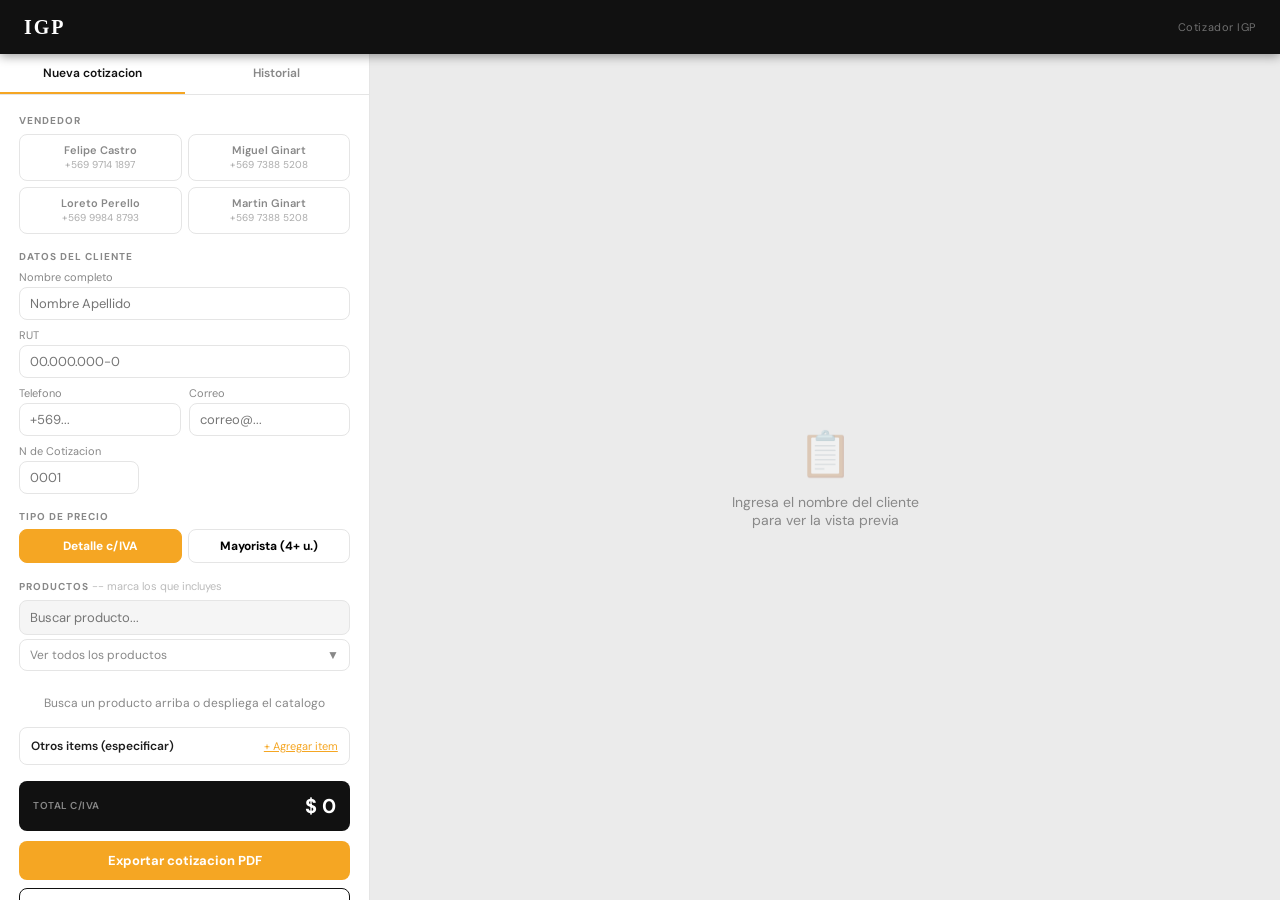
<file: igp/cotizador.html>
<!DOCTYPE html>
<html lang="es">
<head>
<meta charset="UTF-8">
<meta name="viewport" content="width=device-width, initial-scale=1.0">
<title>Cotizador IGP</title>
<link rel="preconnect" href="https://fonts.googleapis.com">
<link href="https://fonts.googleapis.com/css2?family=Playfair+Display:wght@700;800&family=DM+Sans:wght@400;500;600;700&display=swap" rel="stylesheet">
<style>
*,*::before,*::after{box-sizing:border-box;margin:0;padding:0}
:root{--or:#F5A623;--or2:#d4891a;--orl:#fff8ee;--bk:#111;--gray:#f5f5f5;--bd:#e5e5e5;--text:#1c1c1c;--mu:#888;--rad:8px}
body{font-family:'DM Sans',sans-serif;background:#ebebeb;color:var(--text);min-height:100vh;font-size:13px}
.topbar{background:var(--bk);height:54px;padding:0 1.5rem;display:flex;align-items:center;justify-content:space-between;position:sticky;top:0;z-index:100;box-shadow:0 2px 10px rgba(0,0,0,.4)}
.tlogo{font-family:serif;font-size:20px;font-weight:800;color:white;letter-spacing:2px}
.tsub{font-size:11px;color:rgba(255,255,255,.4);letter-spacing:.05em}
.app{display:grid;grid-template-columns:370px 1fr;min-height:calc(100vh - 54px)}
.sidebar{background:white;border-right:1px solid var(--bd);display:flex;flex-direction:column;max-height:calc(100vh - 54px)}
.tabs{display:flex;border-bottom:1px solid var(--bd);flex-shrink:0}
.tbtn{flex:1;padding:11px 0;font-size:12px;font-weight:600;color:var(--mu);cursor:pointer;background:none;border:none;border-bottom:2px solid transparent;font-family:inherit;transition:all .15s}
.tbtn.on{color:var(--bk);border-bottom-color:var(--or)}
.sb{padding:1.2rem;overflow-y:auto;flex:1}
.lbl{font-size:10px;font-weight:700;letter-spacing:.1em;text-transform:uppercase;color:var(--mu);margin:1rem 0 .4rem}
.lbl:first-child{margin-top:0}
.fld{margin-bottom:8px}
.fld label{font-size:11px;color:var(--mu);display:block;margin-bottom:3px}
.fld input,.fld select{width:100%;padding:7px 10px;border:1px solid var(--bd);border-radius:var(--rad);font-size:13px;color:var(--text);outline:none;background:white;font-family:inherit}
.fld input:focus,.fld select:focus{border-color:var(--or)}
.fld2{display:grid;grid-template-columns:1fr 1fr;gap:8px}
.sgrid{display:grid;grid-template-columns:1fr 1fr;gap:6px}
.sbtn{padding:8px 6px;border:1px solid var(--bd);border-radius:var(--rad);font-size:11px;font-weight:600;color:var(--mu);cursor:pointer;background:white;text-align:center;line-height:1.4;transition:all .15s;font-family:inherit}
.sbtn.on{border-color:var(--or);background:var(--orl);color:var(--bk)}
.sbtn small{font-size:10px;font-weight:400;display:block;opacity:.7}
.ptog{display:flex;gap:6px}
.ptbtn{flex:1;padding:8px;border:1.5px solid var(--bd);border-radius:var(--rad);font-size:12px;font-weight:700;cursor:pointer;background:white;font-family:inherit;transition:all .15s}
.ptbtn.on{border-color:var(--or);background:var(--or);color:white}
.psrch{width:100%;padding:8px 10px;border:1px solid var(--bd);border-radius:var(--rad);font-size:13px;outline:none;font-family:inherit;background:var(--gray);margin-bottom:4px}
.psrch:focus{border-color:var(--or);background:white}
.pshow-all{width:100%;padding:7px 10px;background:transparent;border:1px solid var(--bd);border-radius:var(--rad);font-size:12px;color:var(--mu);cursor:pointer;font-family:inherit;display:flex;align-items:center;justify-content:space-between;margin-bottom:8px;transition:all .15s}
.pshow-all:hover{border-color:var(--or);color:var(--or)}
.pshow-all .arr{transition:transform .2s}
.pshow-all.open .arr{transform:rotate(180deg)}
.psrch-empty{font-size:12px;color:var(--mu);text-align:center;padding:1rem 0}
.pcart-header{font-size:10px;font-weight:700;letter-spacing:.08em;text-transform:uppercase;color:var(--mu);margin:4px 0 6px;padding-bottom:4px;border-bottom:1px solid var(--bd)}
.pcard{border:1px solid var(--bd);border-radius:var(--rad);padding:9px 11px;margin-bottom:6px;background:white}
.pcard.on{border-color:var(--or);background:var(--orl)}
.ptop{display:flex;align-items:flex-start;gap:8px;cursor:pointer}
.pchk{width:17px;height:17px;flex-shrink:0;margin-top:1px;border:1.5px solid #ccc;border-radius:4px;background:white;display:flex;align-items:center;justify-content:center}
.pcard.on .pchk{background:var(--or);border-color:var(--or)}
.pm{display:none}.pcard.on .pm{display:block}
.pname{font-size:12px;font-weight:600;flex:1;line-height:1.35}
.psku{font-size:10px;color:var(--mu);margin-top:1px}
.ppr{text-align:right;white-space:nowrap}
.ppr-m{font-size:12px;font-weight:700}
.ppr-a{font-size:10px;color:var(--mu);text-decoration:line-through}
.pqrow{display:flex;align-items:center;gap:8px;margin-top:8px;padding-top:8px;border-top:1px solid var(--bd)}
.pqlbl{font-size:11px;color:var(--mu)}
.qctrl{display:flex;align-items:center;gap:6px}
.qbtn{width:24px;height:24px;border-radius:50%;border:1px solid var(--bd);background:white;cursor:pointer;font-size:15px;font-weight:700;display:flex;align-items:center;justify-content:center;color:var(--bk);font-family:inherit}
.qbtn:hover{background:var(--gray)}
.qnum{font-size:13px;font-weight:700;min-width:20px;text-align:center}
.ntog{font-size:11px;color:var(--or);cursor:pointer;margin-left:auto;text-decoration:underline}
.ni{width:100%;margin-top:6px;padding:5px 8px;border:1px solid var(--bd);border-radius:5px;font-size:11px;font-family:inherit;outline:none;resize:none}
.ni:focus{border-color:var(--or)}
.obox{border:1px solid var(--bd);border-radius:var(--rad);padding:10px 11px;margin-bottom:6px;background:white}
.obox.on{border-color:var(--or);background:var(--orl)}
.otop{display:flex;align-items:center;gap:8px}
.oitems{margin-top:8px;display:flex;flex-direction:column;gap:6px}
.oitem{display:grid;grid-template-columns:1fr 100px 28px;gap:6px;align-items:center}
.oitem input{padding:6px 9px;border:1px solid var(--bd);border-radius:5px;font-size:12px;font-family:inherit;outline:none;background:white;width:100%}
.oitem input:focus{border-color:var(--or)}
.oadd{width:100%;margin-top:6px;padding:7px;background:transparent;border:1px dashed var(--bd);border-radius:5px;font-size:12px;color:var(--mu);cursor:pointer;font-family:inherit;transition:all .15s}
.oadd:hover{border-color:var(--or);color:var(--or);background:var(--orl)}
.odel{width:28px;height:28px;border-radius:50%;border:1px solid var(--bd);background:white;cursor:pointer;font-size:16px;color:#ccc;display:flex;align-items:center;justify-content:center;font-family:inherit;flex-shrink:0}
.odel:hover{border-color:#c0392b;color:#c0392b;background:#fdecea}
.tbar{background:var(--bk);border-radius:var(--rad);padding:12px 14px;margin-top:1rem;display:flex;justify-content:space-between;align-items:center}
.tlbl{font-size:10px;color:rgba(255,255,255,.5);font-weight:600;text-transform:uppercase;letter-spacing:.05em}
.tval{font-size:20px;font-weight:700;color:white}
.abtns{display:flex;flex-direction:column;gap:8px;margin-top:10px}
.bexp{width:100%;padding:11px;background:var(--or);color:white;border:none;border-radius:var(--rad);font-size:13px;font-weight:700;cursor:pointer;font-family:inherit}
.bexp:hover{background:var(--or2)}
.bmail{width:100%;padding:9px;background:white;color:var(--bk);border:1.5px solid var(--bk);border-radius:var(--rad);font-size:12px;font-weight:600;cursor:pointer;font-family:inherit}
.bmail:hover{background:var(--gray)}
.hsrch{width:100%;padding:8px 10px;border:1px solid var(--bd);border-radius:var(--rad);font-size:13px;outline:none;font-family:inherit;background:var(--gray);margin-bottom:8px}
.hsrch:focus{border-color:var(--or);background:white}
.hct{font-size:11px;color:var(--mu);margin-bottom:8px}
.hitem{border:1px solid var(--bd);border-radius:var(--rad);padding:9px 11px;margin-bottom:6px;background:white;display:flex;align-items:flex-start;justify-content:space-between;gap:8px}
.hname{font-size:13px;font-weight:600}
.hmeta{font-size:11px;color:var(--mu);margin-top:2px}
.hdel{background:none;border:none;cursor:pointer;color:#ccc;font-size:15px}
.hdel:hover{color:#c0392b}
.hempty{font-size:13px;color:var(--mu);text-align:center;padding:2rem 0;line-height:1.8}
.hl{background:#ffe082;border-radius:2px;padding:0 1px}
.mov{position:fixed;inset:0;background:rgba(0,0,0,.45);display:flex;align-items:center;justify-content:center;z-index:9999}
.mcard{background:white;border-radius:10px;padding:1.5rem;width:320px;box-shadow:0 8px 32px rgba(0,0,0,.2)}
.mtit{font-size:14px;font-weight:700;margin-bottom:6px}
.msub{font-size:12px;color:#666;margin-bottom:12px;line-height:1.5}
.mi{width:100%;padding:8px 10px;border:1.5px solid var(--bd);border-radius:6px;font-size:13px;outline:none;margin-bottom:12px;font-family:inherit}
.mi:focus{border-color:#c0392b}
.mbtns{display:flex;gap:8px;justify-content:flex-end}
.mcan{padding:7px 16px;border:1px solid var(--bd);border-radius:6px;font-size:12px;font-weight:600;cursor:pointer;background:var(--gray);font-family:inherit}
.mdel{padding:7px 16px;border:none;border-radius:6px;font-size:12px;font-weight:600;background:#c0392b;color:white;opacity:.4;cursor:not-allowed;font-family:inherit}
.mdel.rdy{opacity:1;cursor:pointer}
.pv{padding:1.75rem;overflow-y:auto;background:#ebebeb}
.pvempty{display:flex;flex-direction:column;align-items:center;justify-content:center;height:100%;min-height:400px;color:var(--mu)}
.pvempty-i{font-size:44px;opacity:.3;margin-bottom:10px}
.qs{background:white;border-radius:10px;padding:2rem 2.2rem;max-width:700px;margin:0 auto;box-shadow:0 4px 20px rgba(0,0,0,.08);font-size:12px;font-family:'DM Sans',Arial,sans-serif}
.qs-hdr{display:flex;justify-content:space-between;align-items:flex-start;margin-bottom:16px;border-bottom:2px solid var(--bk);padding-bottom:12px}
.qs-logo{height:34px;width:auto;display:block}
.qs-co{font-size:10px;color:var(--mu);margin-top:4px;line-height:1.6}
.qs-exl{font-size:9px;color:#aaa;text-transform:uppercase;letter-spacing:.06em;margin-top:5px}
.qs-exi{font-size:10px;color:#555;line-height:1.5}
.qs-rt{text-align:right}
.qs-tit{font-family:'Playfair Display',serif;font-size:26px;font-weight:800;color:var(--bk)}
.qs-met{font-size:10px;color:#555;margin-top:5px;line-height:1.9}
.qs-cn{font-size:13px;font-weight:700;margin-bottom:3px}
.qs-cr{font-size:11px;color:#444;margin:1px 0}
.qs-dv{border:none;border-top:1px solid #eee;margin:10px 0}
.qs-badge{display:inline-block;background:var(--or);color:white;font-size:10px;font-weight:700;padding:2px 10px;border-radius:20px;margin-bottom:10px;text-transform:uppercase;letter-spacing:.05em}
.qs-tbl{width:100%;border-collapse:collapse;margin-bottom:14px;font-size:11px}
.qs-tbl thead tr{background:var(--bk)}
.qs-tbl thead th{color:white;padding:8px 10px;text-align:left;font-weight:700;font-size:11px}
.qs-tbl thead th:last-child{text-align:right}
.qs-tbl tbody tr{border-bottom:1px solid #eee}
.qs-tbl tbody td{padding:8px 10px;vertical-align:top}
.qs-tbl tbody td:last-child{text-align:right;font-weight:700}
.qs-in{font-weight:700;font-size:12px}
.qs-is{font-size:10px;color:var(--mu);margin-top:1px}
.qs-ino{font-size:10px;color:#888;margin-top:2px;font-style:italic}
.qs-tr td{background:var(--gray);font-weight:800;font-size:13px;padding:8px 10px}
.qs-tr td:last-child{text-align:right}
.qs-bar{background:var(--bk);border-radius:6px;padding:10px 14px;margin-top:12px;display:flex;justify-content:space-between;align-items:center}
.qs-bar span{font-size:10px;color:rgba(255,255,255,.7)}
.qs-bar strong{color:var(--or)}
.qs-tf{background:#f5f5f5;border-left:3px solid var(--or);padding:10px 14px;margin-top:10px;font-size:10px;color:#333;line-height:1.8}
.qs-tf strong{font-size:11px;color:#111;display:block;margin-bottom:4px}
.qs-tf em{color:#888}
.qs-ft{border-top:1px solid #eee;padding-top:8px;margin-top:10px;display:flex;justify-content:space-between;font-size:10px;color:#aaa}
@media(max-width:800px){.app{grid-template-columns:1fr}.sidebar{max-height:none}}
</style>
</head>
<body>
<div class="topbar">
  <span class="tlogo">IGP</span>
  <span class="tsub">Cotizador IGP</span>
</div>
<div class="app">
  <div class="sidebar">
    <div class="tabs">
      <button class="tbtn on" id="tabC" onclick="switchTab('c')">Nueva cotizacion</button>
      <button class="tbtn" id="tabH" onclick="switchTab('h')">Historial</button>
    </div>
    <div class="sb" id="viewC">
      <div class="lbl">Vendedor</div>
      <div class="sgrid" id="sgrid"></div>
      <div class="lbl">Datos del cliente</div>
      <div class="fld"><label>Nombre completo</label><input type="text" id="fN" placeholder="Nombre Apellido" oninput="render()"></div>
      <div class="fld"><label>RUT</label><input type="text" id="fR" placeholder="00.000.000-0" maxlength="12" oninput="fmtRut(this)"></div>
      <div class="fld2">
        <div class="fld"><label>Telefono</label><input type="text" id="fT" placeholder="+569..." oninput="render()"></div>
        <div class="fld"><label>Correo</label><input type="text" id="fE" placeholder="correo@..." oninput="render()"></div>
      </div>
      <div class="fld"><label>N de Cotizacion</label><input type="text" id="fNr" placeholder="0001" oninput="render()" style="width:120px"></div>
      <div class="lbl">Tipo de precio</div>
      <div class="ptog">
        <button class="ptbtn on" id="ptD" onclick="setPT('D')">Detalle c/IVA</button>
        <button class="ptbtn" id="ptM" onclick="setPT('M')">Mayorista (4+ u.)</button>
      </div>
      <div class="lbl">Productos <span style="font-size:11px;font-weight:400;text-transform:none;letter-spacing:0;color:#bbb">-- marca los que incluyes</span></div>
      <input class="psrch" type="text" id="ps" placeholder="Buscar producto..." oninput="renderProds()">
      <button class="pshow-all" id="showAllBtn" onclick="toggleShowAll()">
        <span id="showAllLbl">Ver todos los productos</span>
        <span class="arr">&#9660;</span>
      </button>
      <div id="pl"></div>
      <div class="tbar">
        <span class="tlbl">Total c/IVA</span>
        <span class="tval" id="tv">$ 0</span>
      </div>
      <div class="abtns">
        <button class="bexp" onclick="exportPDF()">Exportar cotizacion PDF</button>
        <button class="bmail" onclick="sendMail()">Enviar por correo</button>
      </div>
    </div>
    <div class="sb" id="viewH" style="display:none">
      <input class="hsrch" type="text" id="hs" placeholder="Buscar por nombre o numero..." oninput="filterH()">
      <div class="hct" id="hct"></div>
      <div id="hlist"></div>
    </div>
  </div>
  <div class="pv">
    <div class="pvempty" id="pve">
      <div class="pvempty-i">&#128203;</div>
      <div style="font-size:14px;text-align:center">Ingresa el nombre del cliente<br>para ver la vista previa</div>
    </div>
    <div id="pvs" style="display:none"></div>
  </div>
</div>
<script>
var SELLERS=[
  {id:"fc",name:"Felipe Castro", phone:"+569 9714 1897",email:"fcastro@carrosvikingos.cl"},
  {id:"mg",name:"Miguel Ginart", phone:"+569 7388 5208",email:"mginart@carrosvikingos.cl"},
  {id:"lp",name:"Loreto Perello",phone:"+569 9984 8793",email:"lperello@carrosvikingos.cl"},
  {id:"mj",name:"Martin Ginart", phone:"+569 7388 5208",email:"mdommenico@gmail.com"}
];
var CO={name:"Importadora y Comercializadora IGP",phones:"+569 7388 5208 | +569 9714 1897",email:"info@igepe.com",web:"www.igepe.com"};
var PRODS=[
  {id:"p01",sku:"FT005",name:"Varilla de soporte de 300 Lbs (136,07 kg)",d:24000,m:18000},
  {id:"p02",sku:"FT004a",name:"Pata plana de 1.200 Lbs (540,31 kg)",d:45000,m:35000},
  {id:"p03",sku:"FT001",name:"Pata plana de 2.000 Lbs (907,18 kg)",d:50000,m:42000},
  {id:"p04",sku:"FT003",name:"Soporte con rueda 1.500 Lbs (680,38 kg)",d:60000,m:41000},
  {id:"p05",sku:"FT004b",name:"Soporte con doble rueda 2.000 Lbs (907,18 kg)",d:56000,m:52000},
  {id:"p06",sku:"FTV08",name:"Ventilador / Extractor de 20 cm",d:42000,m:38000},
  {id:"p07",sku:"EI008",name:"Extractor Industrial de 8 pulgadas 200mm",d:42000,m:32000},
  {id:"p08",sku:"EI010",name:"Extractor Industrial de 10 pulgadas 250mm",d:59000,m:49000},
  {id:"p09",sku:"FT006",name:"Pasador grande con resorte 12 x 225 mm",d:7000,m:3900},
  {id:"p10",sku:"FT007",name:"Cerrojo de Seguridad 20 cm Acero Inoxidable",d:4800,m:3000},
  {id:"p11",sku:"FT011",name:"Mano de acople 2 x 2 3500 lbs (1587,57 kg)",d:16000,m:12900},
  {id:"p12",sku:"FT010",name:"Mano de acople 2 x 3 3500 lbs (1587,57 kg)",d:22000,m:14900},
  {id:"p13",sku:"FT018",name:"Luces senaléticas rojas unidad 10 LED 12V",d:2000,m:1000},
  {id:"p14",sku:"FT019",name:"Luces senaléticas grandes el par 33 LED 24V",d:15000,m:8500},
  {id:"p15",sku:"",name:"Luz de patente",d:3500,m:2800},
  {id:"p16",sku:"FT012",name:"Macho y hembra enchufe de 7 pines 12V",d:9990,m:6000},
  {id:"p17",sku:"FT015",name:"Cintas impermeables 10 cm x 5 m x 0.8 mm",d:7000,m:4500},
  {id:"p18",sku:"FT014",name:"Cintas impermeables 10 cm x 5 m x 1.0 mm",d:9000,m:5500},
  {id:"p19",sku:"FT020",name:"Taladro Lithium Electric Tool - LHON",d:60000,m:35000},
  {id:"p20",sku:"FT021",name:"Remachadora neumatica",d:70000,m:65000},
  {id:"p21",sku:"FT500N",name:"Varilla hidraulica bombin 500N 80 cm",d:45000,m:40000},
  {id:"p22",sku:"FT400N",name:"Varilla hidraulica bombin 500N 45 cm",d:25000,m:20000},
  {id:"p23",sku:"FT180N",name:"Varilla hidraulica bombin 180N 60 cm",d:35000,m:30000},
  {id:"p24",sku:"0000",name:"Chapa de acero puerta Camper",d:22000,m:20000},
  {id:"p25",sku:"FT023",name:"Enganche americano 2 pulgadas",d:21990,m:18990},
  {id:"p26",sku:"FT1345",name:"Llanta Blanca Americana R13x4.5 4-100",d:42000,m:38000},
];

var seller=null,pt="D",cart={},otroItems=[],delTs=null,showAll=false;
var LOGO="[data-uri]";


function clp(n){return "$ "+Math.max(0,n).toLocaleString("es-CL");}
function gv(id){var e=document.getElementById(id);return e?e.value.trim():"";}
function gpr(p,qty){var q=qty||1;if(pt==="M")return p.m;if(q>=4)return p.m;return p.d;}
function getTotal(){
  var t=0;
  for(var i=0;i<PRODS.length;i++){var p=PRODS[i];if(cart[p.id]){var q=cart[p.id].qty||1;t+=gpr(p,q)*q;}}
  for(var j=0;j<otroItems.length;j++){if(otroItems[j].price>0)t+=otroItems[j].price;}
  return t;
}
function chkSVG(){return '<svg class="pm" width="10" height="10" viewBox="0 0 10 10" fill="none"><path d="M2 5l2.5 2.5L8 3" stroke="white" stroke-width="1.8" stroke-linecap="round" stroke-linejoin="round"/></svg>';}

function switchTab(t){
  document.getElementById("viewC").style.display=t==="c"?"block":"none";
  document.getElementById("viewH").style.display=t==="h"?"block":"none";
  document.getElementById("tabC").className="tbtn"+(t==="c"?" on":"");
  document.getElementById("tabH").className="tbtn"+(t==="h"?" on":"");
  if(t==="h")renderH();
}

function renderSellers(){
  var el=document.getElementById("sgrid");if(!el)return;
  var h="";
  for(var i=0;i<SELLERS.length;i++){
    var s=SELLERS[i];var on=(seller&&seller.id===s.id)?" on":"";
    h+='<button class="sbtn'+on+'" onclick="setSeller(\''+s.id+'\')">'+s.name+'<small>'+s.phone+"</small></button>";
  }
  el.innerHTML=h;
}
function setSeller(id){seller=null;for(var i=0;i<SELLERS.length;i++){if(SELLERS[i].id===id){seller=SELLERS[i];break;}}renderSellers();render();}
function setPT(t){pt=t;document.getElementById("ptD").className="ptbtn"+(t==="D"?" on":"");document.getElementById("ptM").className="ptbtn"+(t==="M"?" on":"");renderProds();render();}

function toggleShowAll(){
  showAll=!showAll;
  var btn=document.getElementById("showAllBtn");
  var lbl=document.getElementById("showAllLbl");
  if(btn)btn.className="pshow-all"+(showAll?" open":"");
  if(lbl)lbl.textContent=showAll?"Ocultar productos":"Ver todos los productos";
  var ps=document.getElementById("ps");if(ps)ps.value="";
  renderProds();
}

function renderProds(){
  var el=document.getElementById("pl");if(!el)return;
  var q=(gv("ps")||"").toLowerCase();
  var inCartIds=Object.keys(cart);
  var hasCart=inCartIds.length>0;
  var showSearch=q.length>0;
  var h="";
  if(hasCart&&!showSearch){
    var cartProds=PRODS.filter(function(p){return cart[p.id];});
    if(cartProds.length>0) h+='<div class="pcart-header">Productos seleccionados</div>';
  }
  for(var i=0;i<PRODS.length;i++){
    var p=PRODS[i];
    var ic=!!cart[p.id];
    if(showSearch){if(p.name.toLowerCase().indexOf(q)===-1&&p.sku.toLowerCase().indexOf(q)===-1)continue;}
    else if(showAll){}
    else{if(!ic)continue;}
    var qty=ic?(cart[p.id].qty||1):1;
    var note=ic?(cart[p.id].note||""):"";
    var sn=ic&&cart[p.id].showNote;
    var pr=gpr(p,ic?qty:1);
    var alt=pt==="D"?p.m:p.d;
    var al=(pt==="D"?"Mayorista: ":"Detalle: ")+clp(alt);
    var autoM=ic&&qty>=4&&pt==="D";
    var mBadge=autoM?'<span style="font-size:9px;font-weight:700;background:var(--or);color:white;padding:1px 5px;border-radius:10px;margin-left:4px;">Mayorista</span>':"";
    h+='<div class="pcard'+(ic?' on':'')+'">';
    h+='<div class="ptop" onclick="toggleP(\''+p.id+'\')"><div class="pchk">'+chkSVG()+"</div>";
    h+='<div style="flex:1"><div class="pname">'+p.name+"</div>"+(p.sku?'<div class="psku">SKU: '+p.sku+"</div>":"")+"</div>";
    h+='<div class="ppr"><div class="ppr-m">'+clp(pr)+mBadge+'</div><div class="ppr-a">'+al+"</div></div></div>";
    if(ic){
      h+='<div class="pqrow"><span class="pqlbl">Cantidad:</span>';
      h+='<div class="qctrl"><button class="qbtn" onclick="chgQty(\''+p.id+'\',-1)">&minus;</button><span class="qnum">'+qty+'</span><button class="qbtn" onclick="chgQty(\''+p.id+'\',1)">+</button></div>';
      h+='<span class="ntog" onclick="togNote(\''+p.id+'\')">'+(sn?"Ocultar nota":"+ Nota")+"</span></div>";
      if(sn)h+='<textarea class="ni" rows="2" placeholder="Nota opcional..." oninput="setNote(\''+p.id+'\',this.value)">'+note+"</textarea>";
    }
    h+="</div>";
  }
  if(!showSearch&&!showAll&&!hasCart) h+='<div class="psrch-empty">Busca un producto arriba o despliega el catalogo</div>';
  else if(showSearch&&h==='<div class="pcart-header">Productos seleccionados</div>'||showSearch&&h==="") h+='<div class="psrch-empty">Sin resultados para "'+q+'"</div>';
  // Otros items
  var hasItems=otroItems.length>0;
  var om=hasItems?" on":"";
  h+='<div class="obox'+om+'"><div class="otop" onclick="addOtroItem()" style="justify-content:space-between;cursor:pointer">';
  h+='<span class="pname">Otros items (especificar)</span>';
  h+='<span style="font-size:11px;color:var(--or);text-decoration:underline">+ Agregar item</span></div>';
  if(otroItems.length>0){
    h+='<div class="oitems">';
    for(var oi=0;oi<otroItems.length;oi++){
      var oItem=otroItems[oi];
      h+='<div class="oitem">';
      h+='<input type="text" value="'+oItem.name.replace(/"/g,"&quot;")+'" placeholder="Nombre del item" oninput="setOtroName('+oi+',this.value)">';
      h+='<input type="text" value="'+(oItem.price>0?"$ "+oItem.price.toLocaleString("es-CL"):"")+'" placeholder="$ valor" oninput="setOtroPrice('+oi+',this.value)">';
      h+='<button class="odel" onclick="delOtroItem('+oi+')" title="Eliminar">&#10005;</button>';
      h+="</div>";
    }
    h+="</div>";
  }
  h+="</div>";
  el.innerHTML=h;
  var tv=document.getElementById("tv");if(tv)tv.textContent=clp(getTotal());
}

function toggleP(id){if(cart[id]){delete cart[id];}else{cart[id]={qty:1,note:"",showNote:false};}renderProds();render();}
function chgQty(id,d){if(!cart[id])return;cart[id].qty=Math.max(1,(cart[id].qty||1)+d);renderProds();render();}
function togNote(id){if(!cart[id])return;cart[id].showNote=!cart[id].showNote;renderProds();}
function setNote(id,v){if(!cart[id])return;cart[id].note=v;render();}
function addOtroItem(){otroItems.push({name:"",price:0});renderProds();render();}
function delOtroItem(i){otroItems.splice(i,1);renderProds();render();}
function setOtroName(i,v){if(otroItems[i]!==undefined)otroItems[i].name=v;render();}
function setOtroPrice(i,val){var r=val.replace(/[^0-9]/g,"");if(otroItems[i]!==undefined)otroItems[i].price=r?parseInt(r,10):0;render();}
function fmtRut(input){
  var v=input.value.replace(/[^0-9kK]/g,"").toUpperCase();
  if(!v.length){input.value="";render();return;}
  var dv=v.slice(-1),num=v.slice(0,-1);
  if(!num.length){input.value=dv;render();return;}
  var f="",c=0;
  for(var i=num.length-1;i>=0;i--){f=num[i]+f;c++;if(c%3===0&&i!==0)f="."+f;}
  input.value=f+"-"+dv;render();
}

function buildRows(){
  var rows="";
  for(var i=0;i<PRODS.length;i++){
    var p=PRODS[i];if(!cart[p.id])continue;
    var qty=cart[p.id].qty||1,note=cart[p.id].note||"",pr=gpr(p,qty);
    var autoM=qty>=4&&pt==="D";
    var prLbl=clp(pr)+(autoM?" (mayorista)":"");
    rows+="<tr>";
    rows+='<td style="text-align:center;color:#888">'+qty+"</td>";
    rows+="<td><div class='qs-in'>"+p.name+"</div>"+(p.sku?"<div class='qs-is'>SKU: "+p.sku+"</div>":"")+(note?"<div class='qs-ino'>"+note+"</div>":"")+"</td>";
    rows+="<td>"+prLbl+"</td><td>"+clp(pr*qty)+"</td></tr>";
  }
  for(var oi=0;oi<otroItems.length;oi++){
    var oIt=otroItems[oi];if(!oIt.price)continue;
    var oN=oIt.name||"Item personalizado";
    rows+='<tr><td style="text-align:center;color:#888">1</td><td><div class="qs-in">'+oN+"</div></td><td>"+clp(oIt.price)+"</td><td>"+clp(oIt.price)+"</td></tr>";
  }
  if(!rows)rows='<tr><td colspan="4" style="text-align:center;color:#bbb;padding:16px">Selecciona al menos un producto</td></tr>';
  return rows;
}

function buildQS(){
  var nb=gv("fN")||"--",rut=gv("fR")||"--",tel=gv("fT")||"--";
  var em=gv("fE")||"--",nr=gv("fNr")||"--";
  var date=new Date().toLocaleDateString("es-CL"),tot=getTotal();
  var sH=seller?'<div class="qs-exl">EJECUTIVO</div><div class="qs-exi"><strong>'+seller.name+"</strong><br>"+seller.phone+"<br>"+seller.email+"</div>":"";
  var rows=buildRows();
  var logoH=LOGO?'<img class="qs-logo" src="'+LOGO+'" alt="IGP">':"";
  return '<div class="qs">'
    +'<div class="qs-hdr"><div>'+logoH+'<div class="qs-co">'+CO.name+(seller?"<br>"+seller.phone:"")+"</div>"+sH+"</div>"
    +'<div class="qs-rt"><div class="qs-tit">Cotizacion</div><div class="qs-met"><strong>Fecha:</strong> '+date+"<br><strong>N:</strong> "+nr+"</div></div></div>"
    +'<div class="qs-cn">'+nb+'</div><div class="qs-cr">RUT: '+rut+'</div><div class="qs-cr">'+tel+" | "+em+"</div>"
    +'<hr class="qs-dv"><span class="qs-badge">'+(pt==="D"?"Precio detalle c/IVA":"Precio mayorista c/IVA")+"</span>"
    +'<table class="qs-tbl"><thead><tr><th style="width:40px;text-align:center">Cant.</th><th>Producto</th><th style="width:110px">P. Unitario</th><th style="width:110px;text-align:right">Subtotal</th></tr></thead><tbody>'+rows+'</tbody></table>'
    +'<div style="flex:1"></div>'
    +'<table class="qs-tbl" style="margin-bottom:0"><tbody><tr class="qs-tr"><td colspan="3">Total c/IVA</td><td style="text-align:right">'+clp(tot)+"</td></tr></tbody></table>"
    +'<div class="qs-bar"><span><strong>'+CO.web+'</strong></span><span><strong>'+CO.email+'</strong></span><span><strong>'+(seller?seller.phone:CO.phones)+"</strong></span></div>"
    +'<div class="qs-tf"><strong>Datos de transferencia</strong>'
    +"Nombre: IGP &#160; RUT: 77.950.011-K<br>"
    +"Banco: BCI / MACH &#160; Tipo de cuenta: Cuenta Corriente<br>"
    +"N.&deg; de cuenta: 89849191 &#160; Correo: info@igepe.com<br>"
    +'<em>Favor enviar comprobante al correo o WhatsApp del ejecutivo.</em></div>'
    +'<div class="qs-ft"><span>Cotizacion valida por 7 dias desde su emision.</span><span>Gracias por su preferencia.</span></div>'
    +"</div>";
}

function render(){
  var tv=document.getElementById("tv");if(tv)tv.textContent=clp(getTotal());
  var nb=gv("fN");
  var pe=document.getElementById("pve"),ps=document.getElementById("pvs");
  if(!pe||!ps)return;
  pe.style.display=nb?"none":"flex";ps.style.display=nb?"block":"none";
  if(nb)ps.innerHTML=buildQS();
}

function buildPDFRows(){
  var rows="";
  for(var i=0;i<PRODS.length;i++){
    var p=PRODS[i];if(!cart[p.id])continue;
    var qty=cart[p.id].qty||1,note=cart[p.id].note||"",pr=gpr(p,qty);
    var autoM=qty>=4&&pt==="D";
    var prLbl=clp(pr)+(autoM?" (mayorista)":"");
    rows+="<tr>";
    rows+='<td style="text-align:center;color:#888">'+qty+"</td>";
    rows+="<td><strong>"+p.name+"</strong>"+(p.sku?'<br><span style="font-size:9px;color:#aaa">SKU: '+p.sku+"</span>":"")+(note?'<br><em style="font-size:10px;color:#888">'+note+"</em>":"")+"</td>";
    rows+="<td>"+prLbl+'</td><td style="text-align:right;font-weight:800">'+clp(pr*qty)+"</td></tr>";
  }
  for(var oi=0;oi<otroItems.length;oi++){
    var oIt=otroItems[oi];if(!oIt.price)continue;
    var oN=oIt.name||"Item personalizado";
    rows+='<tr><td style="text-align:center;color:#888">1</td><td><strong>'+oN+'</strong></td><td>'+clp(oIt.price)+'</td><td style="text-align:right;font-weight:800">'+clp(oIt.price)+"</td></tr>";
  }
  return rows;
}

function exportPDF(){
  var nb=gv("fN");if(!nb){alert("Ingresa el nombre del cliente.");return;}
  saveH();
  var nr=gv("fNr")||"--",rut=gv("fR")||"--",tel=gv("fT")||"--",em=gv("fE")||"--";
  var date=new Date().toLocaleDateString("es-CL"),tot=getTotal();
  var sH=seller?'<div style="font-size:9px;color:#aaa;text-transform:uppercase;letter-spacing:.06em;margin-top:5px">EJECUTIVO</div><div style="font-size:10px;color:#555;line-height:1.5"><strong>'+seller.name+"</strong><br>"+seller.phone+"<br>"+seller.email+"</div>":"";
  var logoH=LOGO?'<img src="'+LOGO+'" alt="IGP" style="height:34px;width:auto;max-width:150px;display:block;">':"";
  var rows=buildPDFRows();
  var css='@import url("https://fonts.googleapis.com/css2?family=Playfair+Display:wght@700;800&family=DM+Sans:wght@400;600;700;800&display=swap");'
    +'*{box-sizing:border-box;margin:0;padding:0}'
    +'@page{size:A4;margin:1.8cm 1.8cm}'
    +'@media print{.bar{display:none!important}body{padding:0;background:white;margin:0}}'
    +'@media screen{body{background:#ccc;padding:60px 20px 20px}.pg{background:white;width:210mm;margin:0 auto;padding:1.8cm;box-shadow:0 2px 12px rgba(0,0,0,.15)}}'
    +'body{font-family:"DM Sans",Arial,sans-serif;font-size:11px;color:#1a1a1a}'
    +'.pg{display:flex;flex-direction:column;min-height:257mm}'
    +'.hdr{display:flex;justify-content:space-between;align-items:flex-start;margin-bottom:14px;border-bottom:2px solid #111;padding-bottom:12px}'
    +'.co{font-size:10px;color:#777;margin-top:3px;line-height:1.6}'
    +'.tit{font-family:"Playfair Display",serif;font-size:26px;font-weight:800;color:#111}'
    +'.met{font-size:10px;color:#555;margin-top:4px;line-height:1.9}.rt{text-align:right}'
    +'.cn{font-size:13px;font-weight:700;margin-bottom:3px}.cr{font-size:11px;color:#444;margin:1px 0}'
    +'.dv{border:none;border-top:1px solid #eee;margin:10px 0}'
    +'.badge{display:inline-block;background:#F5A623;color:white;font-size:10px;font-weight:700;padding:2px 10px;border-radius:20px;margin-bottom:10px;text-transform:uppercase;letter-spacing:.05em}'
    +'table{width:100%;border-collapse:collapse;font-size:11px}'
    +'thead tr{background:#111}thead th{color:white;padding:7px 10px;text-align:left;font-weight:700;font-size:11px}thead th:last-child{text-align:right}'
    +'tbody tr{border-bottom:1px solid #eee}tbody td{padding:8px 10px;vertical-align:top}'
    +'.tr td{background:#f5f5f5;font-weight:800;font-size:13px;padding:8px 10px}.tr td:last-child{text-align:right}'
    +'.cbar{background:#111;border-radius:6px;padding:10px 14px;margin-top:12px;display:flex;justify-content:space-between;flex-wrap:wrap;gap:6px}'
    +'.cbar span{font-size:10px;color:rgba(255,255,255,.7)}.cbar strong{color:#F5A623}'
    +'.tf{background:#f5f5f5;border-left:3px solid #F5A623;padding:10px 14px;margin-top:10px;font-size:10px;color:#333;line-height:1.8}'
    +'.tf strong{font-size:11px;color:#111;display:block;margin-bottom:4px}'
    +'.tf em{color:#888}'
    +'.sp{flex:1}'
    +'.ft{border-top:1px solid #eee;padding-top:8px;display:flex;justify-content:space-between;font-size:10px;color:#aaa;margin-top:10px}'
    +'.bar{position:fixed;top:0;left:0;right:0;background:#111;padding:10px 24px;display:flex;align-items:center;justify-content:space-between;z-index:999}'
    +'.bar span{color:rgba(255,255,255,.7);font-size:13px}'
    +'.bar button{padding:8px 18px;border:none;border-radius:6px;font-size:13px;font-weight:600;cursor:pointer}'
    +'.bs{background:#F5A623;color:white;margin-left:8px}.bc{background:rgba(255,255,255,.15);color:white}';
  var pg='<div class="pg">'
    +'<div class="hdr"><div>'+logoH+'<div class="co">'+CO.name+(seller?"<br>"+seller.phone:"")+"</div>"+sH+"</div>"
    +'<div class="rt"><div class="tit">Cotizacion</div><div class="met"><strong>Fecha:</strong> '+date+"<br><strong>N:</strong> "+nr+"</div></div></div>"
    +'<div class="cn">'+nb+'</div><div class="cr">RUT: '+rut+'</div><div class="cr">'+tel+" | "+em+"</div>"
    +'<hr class="dv"><span class="badge">'+(pt==="D"?"Precio detalle c/IVA":"Precio mayorista (4+ u.) c/IVA")+"</span>"
    +'<table><thead><tr><th style="width:40px;text-align:center">Cant.</th><th>Producto</th><th style="width:110px">P. Unitario</th><th style="width:110px;text-align:right">Subtotal</th></tr></thead><tbody>'+rows+"</tbody></table>"
    +'<div class="sp"></div>'
    +'<table style="width:100%;border-collapse:collapse;margin-bottom:0"><tbody><tr class="tr"><td colspan="3">Total c/IVA</td><td style="text-align:right">'+clp(tot)+"</td></tr></tbody></table>"
    +'<div class="cbar"><span><strong>'+CO.web+'</strong></span><span><strong>'+CO.email+'</strong></span><span><strong>'+(seller?seller.phone:CO.phones)+"</strong></span></div>"
    +'<div class="tf"><strong>Datos de transferencia</strong>'
    +"Nombre: IGP &#160; RUT: 77.950.011-K<br>"
    +"Banco: BCI / MACH &#160; Tipo de cuenta: Cuenta Corriente<br>"
    +"N.&deg; de cuenta: 89849191 &#160; Correo: info@igepe.com<br>"
    +'<em>Favor enviar comprobante al correo o WhatsApp del ejecutivo.</em></div>'
    +'<div class="ft"><span>Cotizacion valida por 7 dias desde su emision.</span><span>Gracias por su preferencia.</span></div>'
    +"</div>";
  var w=window.open("","_blank");
  w.document.write('<!DOCTYPE html><html><head><meta charset="UTF-8">'
    +'<link rel="preconnect" href="https://fonts.googleapis.com">'
    +'<link href="https://fonts.googleapis.com/css2?family=Playfair+Display:wght@700;800&family=DM+Sans:wght@400;600;700;800&display=swap" rel="stylesheet">'
    +'<title>Cotizacion IGP - '+nb+"</title>"
    +'<style>'+css+"</style></head><body>"
    +'<div class="bar"><span>Cotizacion IGP - '+nb+"</span>"
    +'<div><button class="bc" onclick="window.close()">Cerrar</button>'
    +'<button class="bs" onclick="window.print()">Guardar PDF</button></div></div>'
    +pg+"</body></html>");
  w.document.close();
}

function sendMail(){
  var nb=gv("fN");if(!nb){alert("Ingresa el nombre del cliente.");return;}
  if(!seller){alert("Selecciona un vendedor.");return;}
  var nr=gv("fNr")||"S/N";
  var sub="Cotizacion IGP N"+nr+" - "+nb;
  var body="Estimado/a "+nb+",%0D%0A%0D%0AAdjunto la cotizacion N"+nr+".%0D%0ATipo de precio: "+(pt==="D"?"Detalle c/IVA":"Mayorista c/IVA")+"%0D%0ATotal: "+clp(getTotal())+"%0D%0A%0D%0ACotizacion valida por 7 dias.%0D%0A%0D%0ASaludos,%0D%0A"+seller.name+"%0D%0A"+seller.phone+"%0D%0A"+seller.email;
  window.location.href="mailto:"+(gv("fE")||"")+"?subject="+encodeURIComponent(sub)+"&body="+body;
}

function getH(){try{return JSON.parse(localStorage.getItem("igp_h")||"[]");}catch(e){return[];}}
function saveH(){
  var e={name:gv("fN"),num:gv("fNr"),total:getTotal(),date:new Date().toLocaleDateString("es-CL"),ts:Date.now()};
  var h=getH();h.unshift(e);if(h.length>100)h=h.slice(0,100);
  localStorage.setItem("igp_h",JSON.stringify(h));
}
function hlT(t,q){if(!q)return t;return t.replace(new RegExp("("+q.replace(/[\-\[\]\/\{\}\(\)\*\+\?\.\\\^\$\|]/g,"\\$&")+")","gi"),'<span class="hl">$1</span>');}
function bHI(e,q){
  return '<div class="hitem"><div><div class="hname">'+hlT(e.name||"",q)+"</div>"
    +'<div class="hmeta">N '+(e.num||"--")+" - "+e.date+" - "+clp(e.total)+"</div></div>"
    +'<button class="hdel" onclick="askDel('+e.ts+')">&#10005;</button></div>';
}
function renderH(){
  var sh=document.getElementById("hs");if(sh)sh.value="";
  var h=getH();var el=document.getElementById("hlist");var ct=document.getElementById("hct");
  if(!el)return;
  if(!h.length){el.innerHTML='<div class="hempty">No hay cotizaciones guardadas.</div>';if(ct)ct.textContent="";return;}
  var html="";for(var i=0;i<h.length;i++)html+=bHI(h[i],"");
  el.innerHTML=html;
  if(ct)ct.textContent=h.length+" cotizacion"+(h.length!==1?"es":"")+" guardada"+(h.length!==1?"s":"");
}
function filterH(){
  var q=(gv("hs")||"").toLowerCase();var h=getH();
  var el=document.getElementById("hlist");var ct=document.getElementById("hct");if(!el)return;
  var f=h.filter(function(e){return!q||(e.name+" "+(e.num||"")).toLowerCase().indexOf(q)!==-1;});
  if(!f.length){el.innerHTML='<div class="hempty">Sin resultados.</div>';if(ct)ct.textContent="0 resultados";return;}
  var html="";for(var i=0;i<f.length;i++)html+=bHI(f[i],q);
  el.innerHTML=html;
  if(ct)ct.textContent=f.length+" de "+h.length+" cotizaciones";
}
function askDel(ts){
  delTs=ts;var h=getH(),entry=null;
  for(var i=0;i<h.length;i++){if(h[i].ts===ts){entry=h[i];break;}}
  if(!entry)return;
  var ov=document.createElement("div");ov.className="mov";ov.id="dmod";
  ov.innerHTML='<div class="mcard"><div class="mtit">Eliminar cotizacion</div>'
    +'<div class="msub">Escribe <strong style="color:#c0392b">eliminar cotizacion</strong> para confirmar la eliminacion de la cotizacion de <strong>'+entry.name+"</strong>:</div>"
    +'<input class="mi" type="text" id="di" placeholder="eliminar cotizacion" oninput="chkDel()">'
    +'<div class="mbtns"><button class="mcan" onclick="closeMod()">Cancelar</button>'
    +'<button class="mdel" id="dc" onclick="doDel()" disabled>Eliminar</button></div></div>';
  document.body.appendChild(ov);
  setTimeout(function(){var e=document.getElementById("di");if(e)e.focus();},50);
}
function chkDel(){var v=(gv("di")||"").toLowerCase().trim();var ok=v==="eliminar cotizacion";var b=document.getElementById("dc");if(b){b.disabled=!ok;b.className="mdel"+(ok?" rdy":"");}}
function closeMod(){var m=document.getElementById("dmod");if(m)m.remove();delTs=null;}
function doDel(){if(!delTs)return;var h=getH().filter(function(e){return e.ts!==delTs;});localStorage.setItem("igp_h",JSON.stringify(h));closeMod();renderH();filterH();}

function init(){
  if(!document.getElementById("sgrid"))return;
  renderSellers();renderProds();render();
}
init();
setTimeout(init,200);
setTimeout(init,700);
</script>
</body>
</html>
</file>
